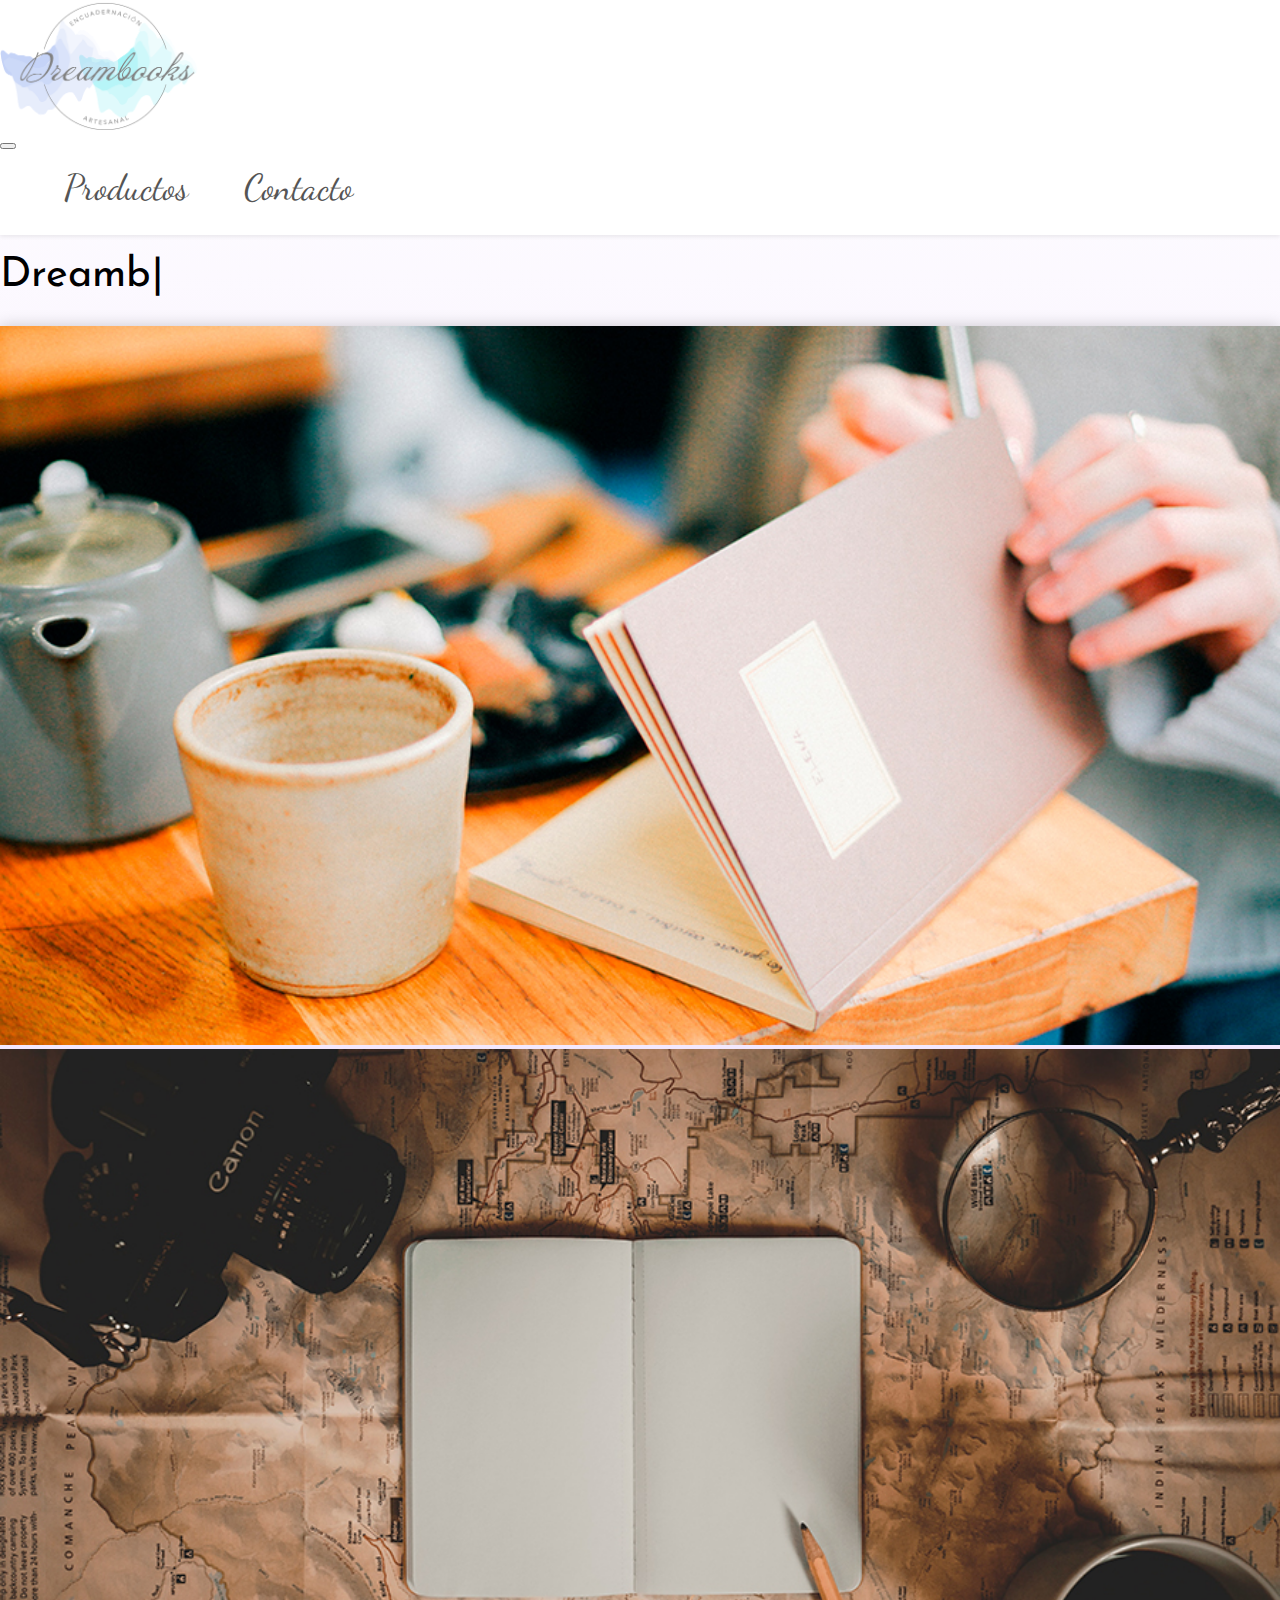
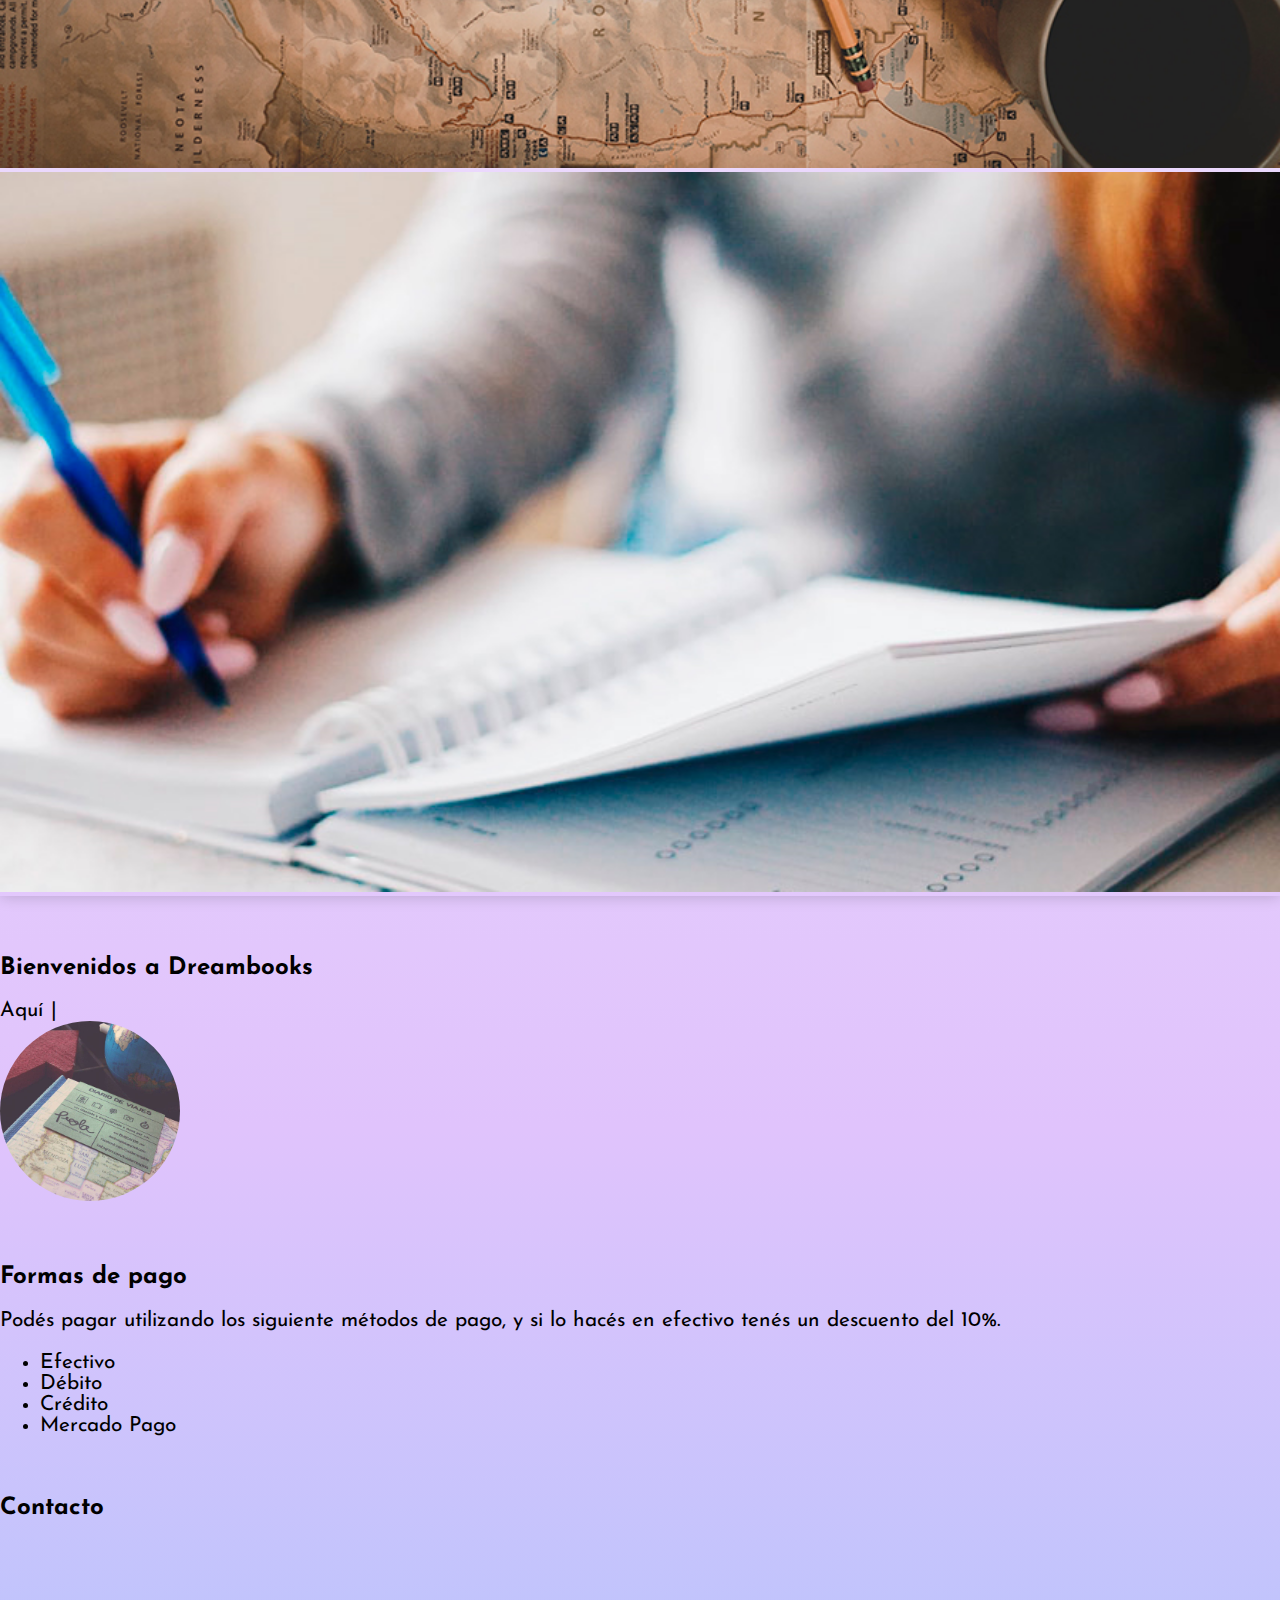
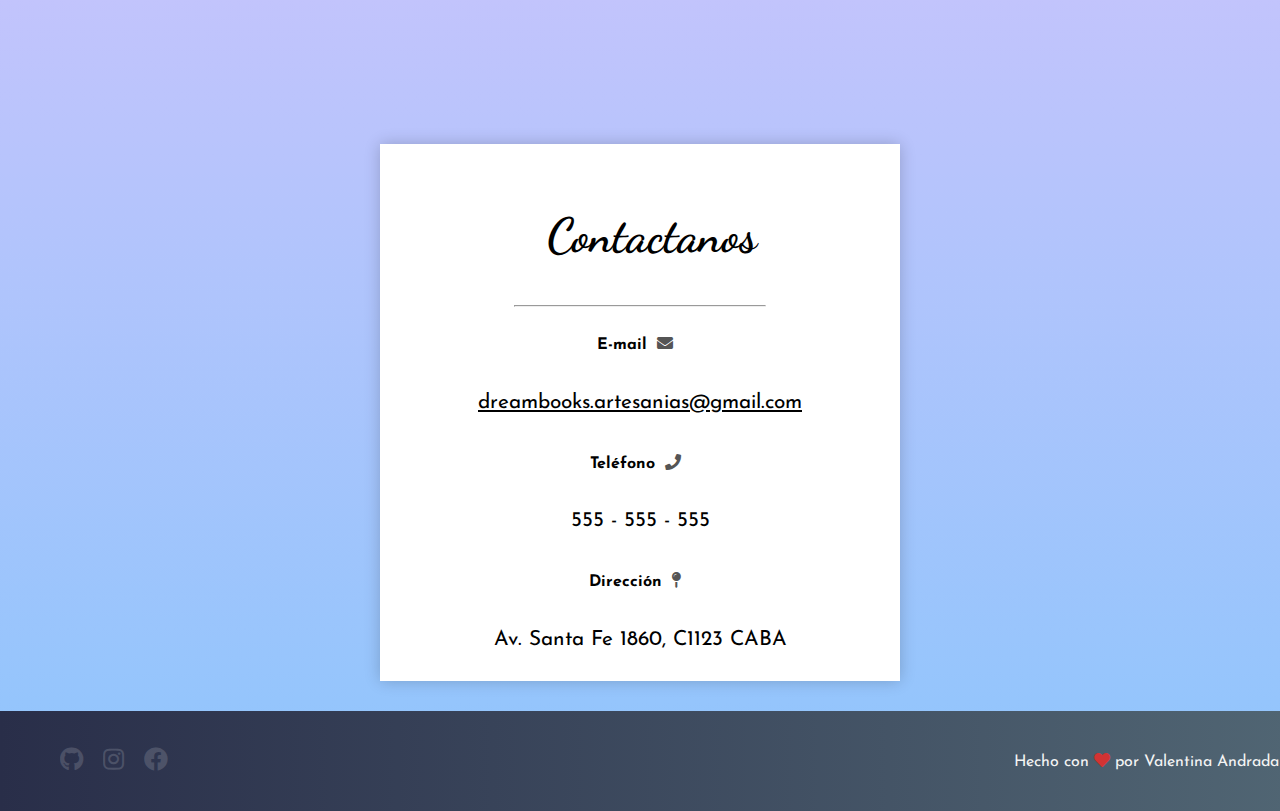
<file: index.html>
<!DOCTYPE html>
<html lang="es">

    <head>
        <title>DreamBooks | Cuadernos Artesanales</title>
        <meta charset="utf-8">
        <meta name="keywords" content="cuadernos artesanales, artesanías, agendas, diarios, viajes, diarios viajeros">
        <link rel="icon" href="imagenes/favicon-libro.ico">

        <!-- Primary Meta Tags -->
        <title>Dreambooks | Encuadernación Artesanal</title>
        <meta name="title" content="Dreambooks | Encuadernación Artesanal">
        <meta name="description" content="Cuadernos 100% artesanales, hechos con mucho amor, para todo público">

        <!-- Open Graph / Facebook -->
        <meta property="og:type" content="website">
        <meta property="og:url" content="https://valenap.github.io/dreambooks/">
        <meta property="og:title" content="Dreambooks | Encuadernación Artesanal">
        <meta property="og:description" content="Cuadernos 100% artesanales, hechos con mucho amor, para todo público">
        <meta property="og:image" content="imagenes/meta-tag-foto-logo.png">

        <!-- Twitter -->
        <meta property="twitter:card" content="summary_large_image">
        <meta property="twitter:url" content="https://valenap.github.io/dreambooks/">
        <meta property="twitter:title" content="Dreambooks | Encuadernación Artesanal">
        <meta property="twitter:description" content="Cuadernos 100% artesanales, hechos con mucho amor, para todo público">
        <meta property="twitter:image" content="imagenes/meta-tag-foto-logo.png">

        <meta name="viewport" content="width=device-width, initial-scale=1">
        <link href="https://fonts.googleapis.com/css2?family=Dancing+Script:wght@400;500;600;700&family=Josefin+Sans:ital,wght@0,100;0,200;0,300;1,100;1,200;1,300&display=swap" rel="stylesheet">
        <link rel="stylesheet" href="https://stackpath.bootstrapcdn.com/bootstrap/4.5.0/css/bootstrap.min.css" integrity="sha384-9aIt2nRpC12Uk9gS9baDl411NQApFmC26EwAOH8WgZl5MYYxFfc+NcPb1dKGj7Sk" crossorigin="anonymous">
        <link rel="stylesheet" href="https://use.fontawesome.com/releases/v5.2.0/css/all.css">
        <link rel="stylesheet" href="estilos.css">

    </head>

    <body>
        <div class="navbar navbar-expand-md navbar-light navbar-lewagon">
            <div class="container-logo">
                <div class="nombre-empresa">
                    <a href="index.html">
                        <img src="imagenes/logotipo.png" style=" width: 200px;"alt="">
                    </a>
                </div>
            </div>
            <button class="navbar-toggler border-0" type="button" data-toggle="collapse" data-target="#navbarSupportedContent" aria-controls="navbarSupportedContent" aria-expanded="false" aria-label="Toggle navigation">
                <span class="navbar-toggler-icon"></span>
            </button>


            <div class="collapse navbar-collapse" id="navbarSupportedContent">
                <ul class="navbar-nav mr-auto">
                    <div class="tabs-underlined">
                        <a href="secciones.html" class="tab-underlined">Productos</a>
                        <a href="#section-contactanos" class="tab-underlined">Contacto</a>
                    </div>
                </ul>
            </div>
        </div>

        <div class="container">

            <main>

                <div class="row">

                        <div class="col-12 text-center d-none d-md-none d-md-block" style="font-size: 2em; margin: 20px 0 30px;">
                            <div id="title"></div>
                        </div>

                    <div class="col-12">
                        <section>
                            <div id="carouselExampleFade" class="carousel slide carousel-fade" data-ride="carousel">
                                <div class="carousel-inner" style="box-shadow: 0 0 15px rgba(0,0,0,0.2);">
                                    <div class="carousel-item active">
                                        <img src="imagenes/carrusel-7-reduce.jpg" class="d-block w-100 carousel-img"alt="...">
                                    </div>
                                    <div class="carousel-item">
                                        <img src="imagenes/carrusel-1-reduce.jpg" class="d-block w-100 carousel-img" alt="...">
                                    </div>
                                    <div class="carousel-item">
                                        <img src="imagenes/carrusel-3-reduce.jpg" class="d-block w-100 carousel-img" alt="...">
                                    </div>
                                </div>
                                <a class="carousel-control-prev" href="#carouselExampleFade" role="button" data-slide="prev">
                                    <span class="carousel-control-prev-icon" aria-hidden="true"></span>
                                    <span class="sr-only">Previous</span>
                                </a>
                                <a class="carousel-control-next" href="#carouselExampleFade" role="button" data-slide="next">
                                    <span class="carousel-control-next-icon" aria-hidden="true"></span>
                                    <span class="sr-only">Next</span>
                                </a>
                            </div>
                        </section>

                    </div>
                </div>

                <div class="row">
                    <div class="col-12">
                        <section class="index-section">
                            <h2>Bienvenidos a Dreambooks</h2>

                            <div class="row">
                                <div class="col-6">
                                    <div id="app"></div>
                                </div>

                                <div class="col-6 text-center">
                                    <img src="imagenes/seccion-viajes.jpg" style="width: 20vh; border-radius: 50%;">
                                </div>
                            </div>
                        </section>
                    </div>
                </div>

                <div class="row">
                    <div class="col-12">
                        <section class="index-section">
                            <h2>Formas de pago</h2>
                            <p>
                                Podés pagar utilizando los siguiente métodos de pago, y si lo hacés en efectivo tenés un descuento del 10%.
                            </p>
                            <ul>
                                <li>Efectivo</li>
                                <li>Débito</li>
                                <li>Crédito</li>
                                <li>Mercado Pago</li>
                            </ul>
                        </section>
                    </div>
                </div>

                <div class="row">
                    <div class="col-12">
                        <section id="section-contactanos" class="index-section">
                            <h2>Contacto</h2>

                            <div>
                                <iframe src="https://www.google.com/maps/embed?pb=!1m18!1m12!1m3!1d13136.040761511598!2d-58.38904616138666!3d-34.6039038255265!2m3!1f0!2f0!3f0!3m2!1i1024!2i768!4f13.1!3m3!1m2!1s0x95bccabdfc191295%3A0x8110084c679e64c0!2sEl%20Ateneo%20Grand%20Splendid!5e0!3m2!1ses-419!2sar!4v1596087559347!5m2!1ses-419!2sar" width="100%" height="300" frameborder="0" style="border:0;" allowfullscreen="" aria-hidden="false" tabindex="0"></iframe>
                            </div>

                            <div class="contacto">
                                <div>
                                    <h1 id="contactanos">Contactanos</h1>
                                    <hr>
                                    <strong>E-mail</strong><i class="fas fa-envelope" style="margin: 20px 10px 20px 10px; color: #555555"></i>
                                    <p><a class="email-contacto" href="mailto: ejemplo@gmail.com?subject=(Nombre%20completo)%20-%20Dreambooks">dreambooks.artesanias@gmail.com</a></p>
                                    <strong>Teléfono</strong><i class="fas fa-phone" style="margin: 20px 10px 20px 10px; color: #555555"></i>
                                    <p class="user-select-all">555 - 555 - 555</p>
                                    <strong>Dirección</strong><i class="fas fa-map-pin" style="margin: 20px 10px 20px 10px; color: #555555"></i>
                                    <p class="user-select-all">Av. Santa Fe 1860, C1123 CABA</p>
                                </div>
                            </div>
                        </section>
                    </div>
                </div>
            </main>
        </div>

        <footer>

            <div class="footer" style="position: relative">
                <div class="footer-links">
                    <a href="https://github.com/valenap" target="_blank"><i class="fab fa-github"></i></a>
                    <a href="https://www.instagram.com/dreambooks.art/" target="_blank"><i class="fab fa-instagram"></i></a>
                    <a href="https://www.facebook.com/dreambooks.art/" target="_blank"><i class="fab fa-facebook"></i></a>
                </div>
                <div class="footer-copyright">
                    Hecho con <i class="fas fa-heart"></i> por Valentina Andrada Perino
                </div>
            </div>
        </footer>

        <script src="https://code.jquery.com/jquery-3.5.1.slim.min.js" integrity="sha384-DfXdz2htPH0lsSSs5nCTpuj/zy4C+OGpamoFVy38MVBnE+IbbVYUew+OrCXaRkfj" crossorigin="anonymous"></script>
        <script src="https://cdn.jsdelivr.net/npm/popper.js@1.16.0/dist/umd/popper.min.js" integrity="sha384-Q6E9RHvbIyZFJoft+2mJbHaEWldlvI9IOYy5n3zV9zzTtmI3UksdQRVvoxMfooAo" crossorigin="anonymous"></script>
        <script src="https://stackpath.bootstrapcdn.com/bootstrap/4.5.0/js/bootstrap.min.js" integrity="sha384-OgVRvuATP1z7JjHLkuOU7Xw704+h835Lr+6QL9UvYjZE3Ipu6Tp75j7Bh/kR0JKI" crossorigin="anonymous"></script>
        <script type="text/javascript" src="core.js"></script>
        <script type="text/javascript">
            var title = document.getElementById('title');

            var typewriter = new Typewriter(title, {
                loop: true
            });

            typewriter.typeString('Dreambooks')
                .pauseFor(1000)
                .deleteAll()
                .typeString('Cuadernos Artesanales')
                .pauseFor(2500)
                .deleteAll()
                .start();

            var app = document.getElementById('app');

            var typewriter = new Typewriter(app, {
                loop: true
            });

            typewriter.typeString('Aquí podrás encontrar hermosos cuadernos personales de toda clase, ya sean viajeros, para el trabajo, para músicos, agendas y muchos más! Todos hechos con mucho amor.')
                .pauseFor(1000)
                .deleteAll()
                .typeString('Por el momento no realizamos cuadernos personalizados, ya que es un negocio en el que recién nos estamos acomodando, pues, somos nuevos en esto y continuamos aprendiendo.')
                .pauseFor(2500)
                .deleteAll()
                .start();
        </script>

    </body>
</html>
</file>
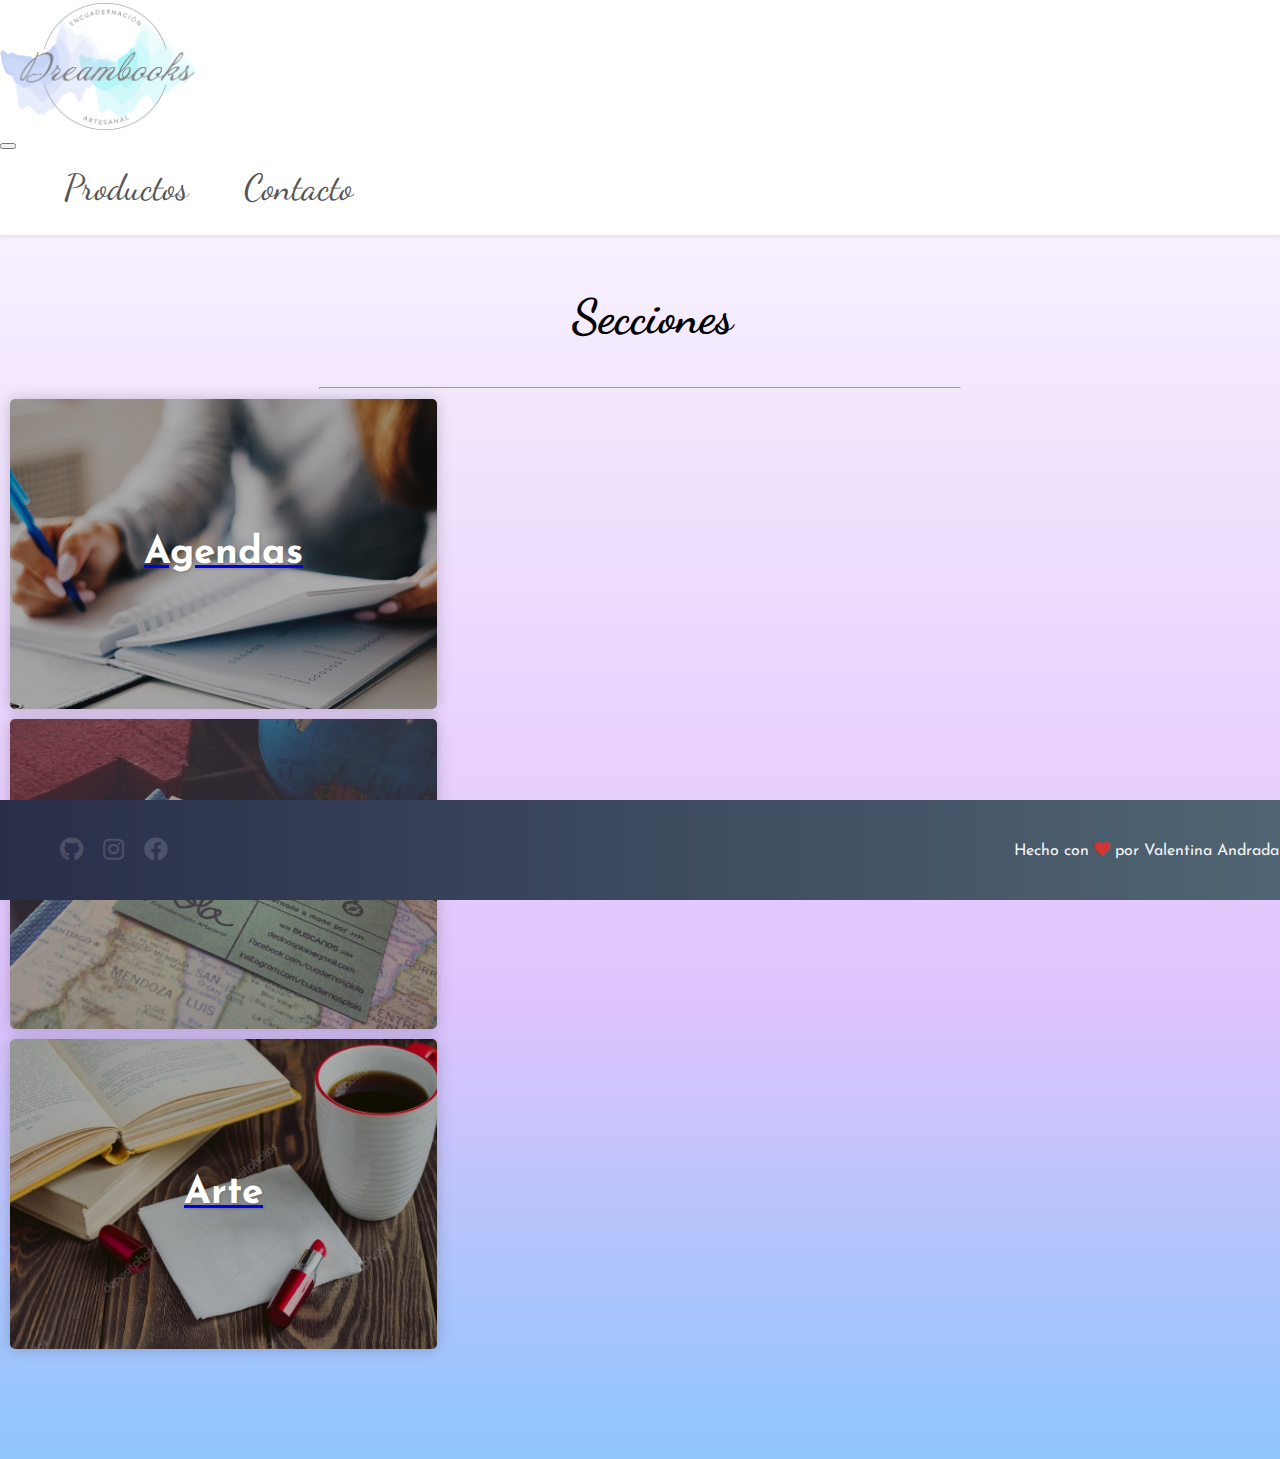
<file: secciones.html>
<!DOCTYPE html>
<html lang="es">

    <head>
    <title>DreamBooks | Cuadernos Artesanales</title>
    <meta charset="utf-8">
    <meta name="keywords" content="cuadernos artesanales, artesanías, agendas, diarios, viajes, diarios viajeros">
    <link rel="icon" href="imagenes/favicon-libro.ico">

    <!-- Primary Meta Tags -->
    <title>Dreambooks | Encuadernación Artesanal</title>
    <meta name="title" content="Dreambooks | Encuadernación Artesanal">
    <meta name="description" content="Cuadernos 100% artesanales, hechos con mucho amor, para todo público">

    <!-- Open Graph / Facebook -->
    <meta property="og:type" content="website">
    <meta property="og:url" content="https://valenap.github.io/dreambooks/">
    <meta property="og:title" content="Dreambooks | Encuadernación Artesanal">
    <meta property="og:description" content="Cuadernos 100% artesanales, hechos con mucho amor, para todo público">
    <meta property="og:image" content="imagenes/meta-tag-foto-logo.png">

    <!-- Twitter -->
    <meta property="twitter:card" content="summary_large_image">
    <meta property="twitter:url" content="https://valenap.github.io/dreambooks/">
    <meta property="twitter:title" content="Dreambooks | Encuadernación Artesanal">
    <meta property="twitter:description" content="Cuadernos 100% artesanales, hechos con mucho amor, para todo público">
    <meta property="twitter:image" content="imagenes/meta-tag-foto-logo.png">

    <meta name="viewport" content="width=device-width, initial-scale=1">
        <link href="https://fonts.googleapis.com/css2?family=Dancing+Script:wght@400;500;600;700&family=Josefin+Sans:ital,wght@0,100;0,200;0,300;1,100;1,200;1,300&display=swap" rel="stylesheet">
    <link rel="stylesheet" href="https://stackpath.bootstrapcdn.com/bootstrap/4.5.0/css/bootstrap.min.css" integrity="sha384-9aIt2nRpC12Uk9gS9baDl411NQApFmC26EwAOH8WgZl5MYYxFfc+NcPb1dKGj7Sk" crossorigin="anonymous">
    <link rel="stylesheet" href="https://use.fontawesome.com/releases/v5.2.0/css/all.css">
    <link rel="stylesheet" href="estilos.css">

</head>

    <body>
        <div class="navbar navbar-expand-md navbar-light navbar-lewagon">
            <div class="container-logo">
                <div class="nombre-empresa">
                    <a href="index.html">
                        <img src="imagenes/logotipo.png" style=" width: 200px;"alt="">
                    </a>
                </div>
            </div>
            <button class="navbar-toggler border-0" type="button" data-toggle="collapse" data-target="#navbarSupportedContent" aria-controls="navbarSupportedContent" aria-expanded="false" aria-label="Toggle navigation">
                <span class="navbar-toggler-icon"></span>
            </button>


            <div class="collapse navbar-collapse" id="navbarSupportedContent">
                <ul class="navbar-nav mr-auto">
                    <div class="tabs-underlined">
                        <a href="secciones.html" class="tab-underlined">Productos</a>
                        <a href="index.html#section-contactanos" class="tab-underlined">Contacto</a>
                    </div>
                </ul>
            </div>
        </div>

        <h1 id="secciones">Secciones</h1>
        <hr>
        <div class="container">
            <div class="row d-flex justify-content-center">
                <div class="col-lg-6 col-sm-12 d-flex justify-content-center">
                    <a href="productos.html?cat=agendas" class="text-decoration-none">
                        <div class="card-category" style="background-image: linear-gradient(rgba(0,0,0,0.3), rgba(0,0,0,0.3)), url(imagenes/seccion-agendas.jpg)">
                            <h2>Agendas</h2>
                        </div>
                    </a>
                </div>

                <div class="col-lg-6 col-sm-12 d-flex justify-content-center">
                    <a href="productos.html?cat=viajes" class="text-decoration-none">
                        <div class="card-category" style="background-image: linear-gradient(rgba(0,0,0,0.3), rgba(0,0,0,0.3)), url(imagenes/seccion-viajes.jpg)">
                            <h2>Viajes</h2>
                        </div>
                    </a>
                </div>

                <div class="col-lg-6 col-sm-12 d-flex justify-content-center">
                    <a href="productos.html?cat=arte" class="text-decoration-none">
                        <div class="card-category" style="background-image: linear-gradient(rgba(0,0,0,0.3), rgba(0,0,0,0.3)), url(imagenes/seccion-diarios.jpg)">
                            <h2>Arte</h2>
                        </div>
                    </a>
                </div>
            </div>
        </div>





            <footer>

                <div class="footer">
                    <div class="footer-links">
                        <a href="https://github.com/valenap" target="_blank"><i class="fab fa-github"></i></a>
                        <a href="https://www.instagram.com/dreambooks.art/" target="_blank"><i class="fab fa-instagram"></i></a>
                        <a href="https://www.facebook.com/dreambooks.art/" target="_blank"><i class="fab fa-facebook"></i></a>
                    </div>
                    <div class="footer-copyright">
                        Hecho con <i class="fas fa-heart"></i> por Valentina Andrada Perino
                    </div>
                </div>
            </footer>
        <script src="https://code.jquery.com/jquery-3.5.1.slim.min.js" integrity="sha384-DfXdz2htPH0lsSSs5nCTpuj/zy4C+OGpamoFVy38MVBnE+IbbVYUew+OrCXaRkfj" crossorigin="anonymous"></script>
        <script src="https://cdn.jsdelivr.net/npm/popper.js@1.16.0/dist/umd/popper.min.js" integrity="sha384-Q6E9RHvbIyZFJoft+2mJbHaEWldlvI9IOYy5n3zV9zzTtmI3UksdQRVvoxMfooAo" crossorigin="anonymous"></script>
        <script src="https://stackpath.bootstrapcdn.com/bootstrap/4.5.0/js/bootstrap.min.js" integrity="sha384-OgVRvuATP1z7JjHLkuOU7Xw704+h835Lr+6QL9UvYjZE3Ipu6Tp75j7Bh/kR0JKI" crossorigin="anonymous"></script>
    </body>
</html>
</file>
<file: estilos.css>
html {
    scroll-behavior: smooth;
}

header {
    display: flex;
    background-color: #fff;
    border-bottom: 1px solid rgba(110, 109, 109, 0.2);
    padding-bottom: 10px;
}

.header {
    background-color: #fff;
}

.navbar-lewagon {
    justify-content: space-between;
    background: white;
    box-shadow: 0 .125rem .25rem rgba(0,0,0,.075);
}

.navbar-lewagon .navbar-collapse {
    flex-grow: 0;
    padding-bottom: 10px;
}

.navbar-lewagon .navbar-brand img {
    width: 40px;
}

body {
    margin: 0;
    font-family: 'Josefin Sans';
    font-style: normal;
    background-color: #8EC5FC;
    background-image: linear-gradient(0deg, #8EC5FC 0%, #E0C3FC 32%, #ffffff 100%);
}

nav {
    display: flex;
    justify-content: flex-end;
    width: 100%;
    padding-top: 20px;
}

nav ul {
    display: flex;
    padding: 12px 12px 0px 0px;
}

nav ul li {
    margin-right: 1em;
    list-style: none;
    font-size: 20px;
}

.tabs-underlined {
    align-items: center;
    font-size: 1.5em;
}

.tabs-underlined .tab-underlined {
    font-family: 'Dancing Script';
    font-size: 1.5em;
    color: #555555;
    padding: 8px;
    margin: 8px 16px;
    cursor: pointer;
    text-decoration: none;
    border-bottom: 4px solid transparent;
}

.tabs-underlined .tab-underlined:hover {
    border-bottom: 3px solid #555555;
}

.tabs-underlined .tab-underlined.active {
    opacity: 1;
    border-bottom: 3px solid #555555;
}

main {
    /*background-color: #cdeac0;*/
    margin-top: 20px;
    margin-bottom: 20px;
}

.index-section {
    margin: 60px 0 30px;
}

.card-product {
    overflow: hidden;
    height: 200px;
    background: white;
    box-shadow: 0 0 15px rgba(0,0,0,0.2);
    display: flex;
    align-items: center;
    margin-top: 2.5em;
    margin-bottom: 2.5em;
}

.card-product img {
    height: 200px;
    width: 200px;
    object-fit: cover;
}

.card-product h2 {
    font-size: 16px;
    font-weight: bold;
    margin: 0;
}

.card-product p {
    font-size: 12px;
    line-height: 1.4;
    opacity: .7;
    margin-bottom: 0;
    margin-top: 8px;
}

.card-product .card-product-infos {
    padding: 16px;
}

#productos {
    display: flex;
    flex-wrap: wrap;
    justify-content: center;
}

.producto {
    background: #FFFFFF;
    border: 3px solid rgba(148, 140, 140, 0.54);
    box-sizing: border-box;
    box-shadow: 0px 4px 4px rgba(0, 0, 0, 0.25);
    border-radius: 10px;
    margin: 10px;
    padding: 22px;
}

.producto .foto img {
    width: 300px;
    height: 250px;
}

h1 {
    font-family: "Dancing Script";
    font-size: 3.0em;
    line-height: 75px;
    display: flex;
    align-items: center;
    padding:12px 0px 0px 12px;
}

p, span, li {
    font-size: 1.3em;
}

#secciones {
    display: flex;
    flex-wrap: wrap;
    width: 100%;
    justify-content: center;
}

.seccion{
    display: flex;
    flex-direction: column;
    background-color: white;
    padding: 28px 12px 16px 12px;
    margin: 10px;
    height: 310px;
}

.seccion .titulo-seccion {
    position: relative;
    top: -300px;
    color: white;
    font-family: 'Dancing Script';
    font-style: italic;
    font-weight: normal;
    font-size: 48px;
}

.seccion img {
    width: 427px;
    height: 310px;
}

hr {
    height: 1px solid rgba(110, 109, 109, 0.2);
    width: 50%;
}

#titulo-productos {
    display: flex;
    flex-wrap: wrap;
    width: 100%;
    justify-content: center;
}

.carousel-img {
    width: 100%;
}


.card-category {
    background-size: cover;
    background-position: center;
    height: 310px;
    width: 427px;
    display: flex;
    justify-content: center;
    align-items: center;
    color: white;
    font-size: 24px;
    font-weight: bold;
    text-shadow: 1px 1px 3px rgba(0,0,0,0.2);
    border-radius: 5px;
    box-shadow: 0 0 15px rgba(0,0,0,0.2);
    margin: 10px;
}

@media (max-width: 575px) {
    .card-category {
        width: 300px;
    }
}

.card-category h2 {
    font-size: 1.6em;
    transition: transform 0.3s ease-in-out 0s;
}

.card-category:hover h2 {
    transform: scale(1.3);
}

.cards {
    width: 100%;
    justify-content: center;
}

.cards a {
    color: #000000;
}

.cards a:hover{
    text-decoration: none;
}

@media (min-width: 100px) and (max-width: 575px) {
    .cards {
        grid-template-columns: 1fr;
    }
}


@media (min-width: 576px) {
    .cards {
        grid-template-columns: 1fr;
    }
}


@media (min-width: 768px) {
    .cards {
        grid-template-columns: 1fr 1fr;
    }
}


@media (min-width: 992px) {
    .cards {
        grid-template-columns: 1fr 1fr 1fr;
    }
}


@media (min-width: 1200px) {
    .cards {
        grid-template-columns: 1fr 1fr 1fr;
    }
}

.card-trip {
    overflow: hidden;
    background: white;
    box-shadow: 0 0 15px rgba(0,0,0,0.2);
    margin: 10px;
    transition: 0.5s all;
}

.card-trip:hover {
    transition: 0.5s all;
    transform: translateY(-10px);
    -webkit-box-shadow: 0px 2px 5px 0px rgba(0,0,0,0.50);
    -moz-box-shadow: 0px 2px 5px 0px rgba(0,0,0,0.50);
    box-shadow: 0 0 15px rgba(0,0,0,0.2);
}

.card-trip img {
    width: 300px;
    height: 250px;
    object-fit: cover;
}

.card-trip a{
    justify-content: space-between;
    align-items: flex-end;
    position: relative;
    color: black;"
}

.card-trip h2 {
    font-size: 1.2em;
    font-weight: bold;
    margin: 0;
}

.card-trip p {
    font-size: 1em;
    opacity: .7;
    margin: 0;
}

.card-trip .card-trip-infos {
    padding: 16px;
    display: flex;
    justify-content: space-between;
    align-items: flex-end;
    position: relative;
    color: black;
}

.card-trip a:hover{
    text-decoration: none;
}

.card-trip-infos .card-trip-user {
    position: absolute;
    right: 16px;
    top: -20px;
    width: 40px;
}

::selection {
     background: #00C9D8;
 }

.btn-compra {
    font-size: 1.5em;
    font-weight: bold;
    border-style: solid;
    padding: 6px 12px 6px 12px;
    background: #00C9D8;
    border-color: #00C9D8;
    border-radius: 5px;
    color: #FFFFFF;
    margin-bottom: 10px;
}

.btn-compra:hover{
    background: #FFFFFF;
    border-color: #00C9D8;
    color: #00C9D8;
}

.contacto {
    margin: 0 auto;
    margin-bottom: 20px;
    text-align: center;
    justify-content: center;
    padding: 10px;
    width: 500px;
    background-color: #FFFFFF;
    box-shadow: 0 0 15px rgba(0,0,0,0.2);
    position: relative;
    margin-top: -100px;
}

@media (max-width: 768px) {
    .contacto {
        width: 100%;
        margin-top: 20px;
    }
}

#contactanos {
    display: flex;
    flex-wrap: wrap;
    width: 100%;
    justify-content: center;
}

.email-contacto {
    color: black;
}

.email-contacto a{
    text-decoration: none;
    color: black;
}

.email-contacto:hover {
    text-decoration: none;
    color: #00C9D8;
}

footer {
    width: 100%;
    height: 100px;
}

.footer {
    /*background: #00C9D8;*/
    background: #536976;  /* fallback for old browsers */
    background: -webkit-linear-gradient(to right, #292E49, #536976);  /* Chrome 10-25, Safari 5.1-6 */
    background: linear-gradient(to right, #292E49, #536976); /* W3C, IE 10+/ Edge, Firefox 16+, Chrome 26+, Opera 12+, Safari 7+ */
    display: flex;
    align-items: center;
    justify-content: space-between;
    height: 100px;
    padding: 0px 50px;
    color: rgba(0,0,0,0.3);
    position: fixed;
    bottom: 0;
    width: 100%;
}

.footer-links {
    display: flex;
    align-items: center;
}

.footer-links a {
    color: white;
    opacity: 0.15;
    text-decoration: none;
    font-size: 24px;
    padding: 0px 10px;
    transition: transform 0.3s ease-in-out 0s;
}

.footer-links a:hover {
    opacity: 1;
    transform: scale(1.3);
}

.footer .fa-heart {
    color: #D23333;
}

.footer-copyright {
    color: #f4f4f4;
}
</file>
